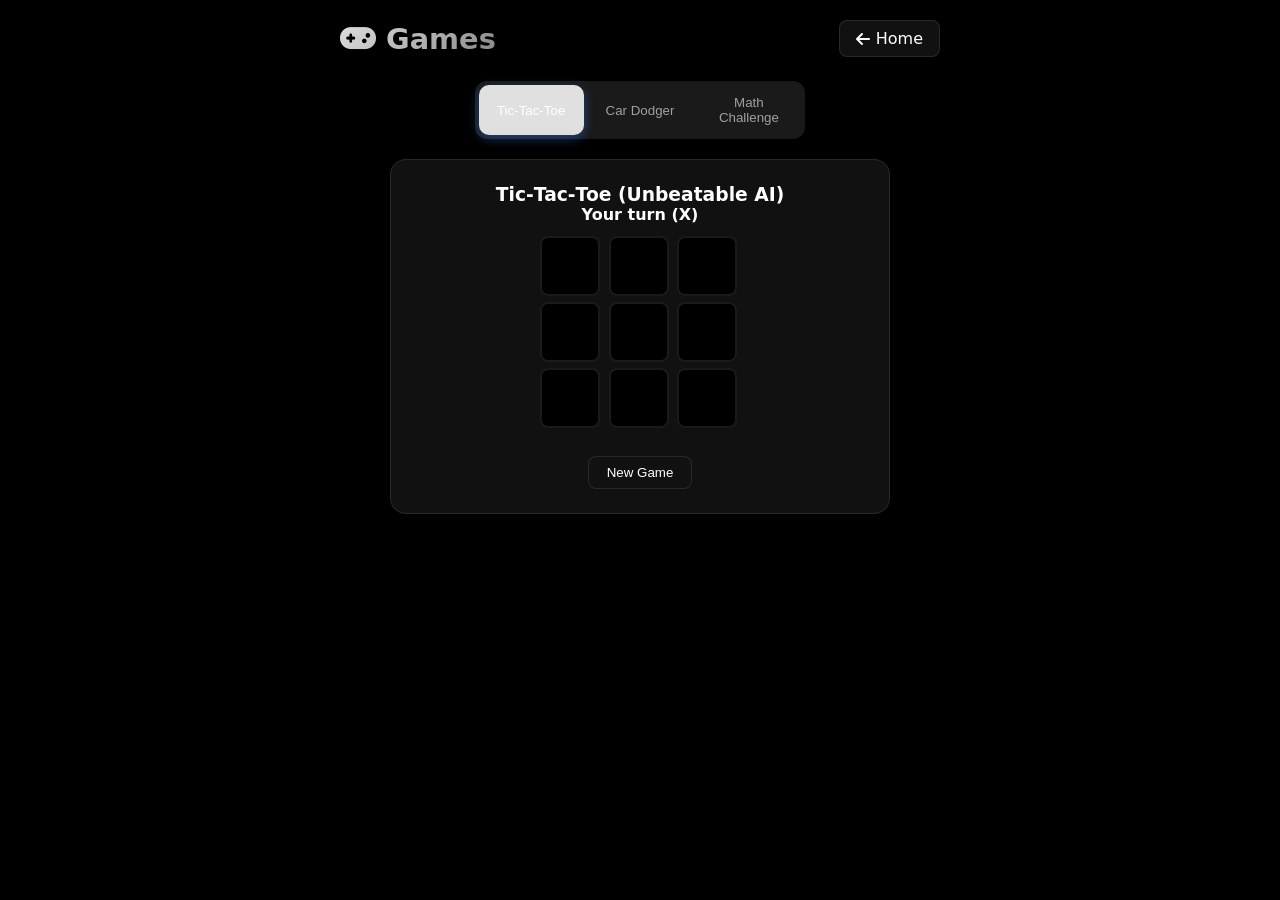
<file: game.html>
<!DOCTYPE html>
<html lang="en" data-theme="dark">
<head>
  <meta charset="UTF-8">
  <meta name="viewport" content="width=device-width, initial-scale=1.0, viewport-fit=cover">
  <title>SASS – Games</title>

  <script>
    (function(){
      var theme = localStorage.getItem('sass_theme') || 'dark';
      document.documentElement.setAttribute('data-theme', theme);
    })();
  </script>

  <link rel="stylesheet" href="https://cdnjs.cloudflare.com/ajax/libs/font-awesome/6.5.1/css/all.min.css">
  <link rel="stylesheet" href="theme.css">

  <style>
    * { margin:0; padding:0; box-sizing:border-box; }
    body {
      font-family: 'Inter', system-ui, -apple-system, sans-serif;
      background: var(--bg);
      color: var(--text);
      min-height: 100vh;
      display: flex;
      flex-direction: column;
      align-items: center;
      padding: 20px;
      transition: background 0.3s, color 0.3s;
    }
    .header {
      width: 100%;
      max-width: 600px;
      display: flex;
      justify-content: space-between;
      align-items: center;
      margin-bottom: 24px;
    }
    .header h1 {
      font-size: 1.8rem;
      font-weight: 800;
      background: linear-gradient(135deg, var(--blue), var(--purple));
      -webkit-background-clip: text;
      -webkit-text-fill-color: transparent;
    }
    .back-btn {
      background: var(--surface);
      border: 1px solid var(--border);
      color: var(--text);
      padding: 8px 16px;
      border-radius: 8px;
      text-decoration: none;
      display: flex;
      align-items: center;
      gap: 6px;
      font-weight: 500;
      transition: 0.2s;
    }
    .back-btn:hover { background: var(--blue); color: #fff; border-color: var(--blue); }

    .tabs {
      display: flex;
      gap: 4px;
      margin-bottom: 20px;
      background: var(--border);
      padding: 4px;
      border-radius: 12px;
    }
    .tab {
      flex: 1;
      padding: 10px 14px;
      border-radius: 10px;
      background: transparent;
      border: none;
      color: var(--text2);
      font-weight: 500;
      cursor: pointer;
      transition: 0.2s;
    }
    .tab.active { background: var(--blue); color: #fff; box-shadow: 0 4px 12px rgba(59,130,246,0.4); }

    .game-container {
      width: 100%;
      max-width: 500px;
      background: var(--surface);
      border: 1px solid var(--border);
      border-radius: 16px;
      padding: 24px;
      box-shadow: var(--shadow);
      text-align: center;
    }
    .hidden { display: none !important; }

    /* Tic‑Tac‑Toe (unchanged visuals, but bot improved) */
    .board {
      display: grid;
      grid-template-columns: repeat(3, 1fr);
      gap: 6px;
      width: 200px;
      margin: 0 auto 16px;
    }
    .cell {
      width: 60px; height: 60px;
      background: var(--bg);
      border: 2px solid var(--border);
      border-radius: 8px;
      display: flex;
      align-items: center;
      justify-content: center;
      font-size: 2rem;
      font-weight: bold;
      cursor: pointer;
      transition: 0.2s;
      color: var(--text);
    }
    .cell:hover { background: var(--border); }
    .cell.X { color: var(--blue); }
    .cell.O { color: var(--purple); }
    .turn-indicator { margin-bottom: 12px; font-weight: 600; }

    /* ---- CAR GAME (NEW) ---- */
    .road {
      position: relative;
      width: 100%;
      height: 400px;
      background: #1a1a2e;
      margin: 0 auto 16px;
      border: 2px solid var(--border);
      border-radius: 16px;
      overflow: hidden;
      display: flex;
      justify-content: center;
    }
    .road::before {
      content: '';
      position: absolute;
      top: 0; left: 50%;
      width: 2px;
      height: 100%;
      background: rgba(255,255,255,0.1);
      transform: translateX(-50%);
    }
    .car {
      position: absolute;
      bottom: 30px;
      width: 50px;
      height: 70px;
      background: linear-gradient(145deg, var(--blue), var(--purple));
      border-radius: 12px 12px 4px 4px;
      box-shadow: 0 0 20px var(--glow);
      transition: left 0.08s;
      display: flex;
      flex-direction: column;
      align-items: center;
      justify-content: center;
      font-size: 0.7rem;
      color: #fff;
      font-weight: 700;
    }
    .car::after {
      content: '';
      position: absolute;
      top: -8px;
      width: 40px;
      height: 8px;
      background: var(--gold);
      border-radius: 4px 4px 0 0;
    }
    .obstacle {
      position: absolute;
      width: 40px;
      height: 70px;
      background: var(--red);
      border-radius: 8px;
      animation: fall linear forwards;
    }
    @keyframes fall {
      from { top: -70px; }
      to { top: 400px; }
    }
    .lives-bar {
      display: flex;
      justify-content: center;
      gap: 6px;
      margin-bottom: 12px;
    }
    .lives-bar i { color: var(--red); font-size: 1.2rem; }
    .car-hud {
      display: flex;
      justify-content: space-between;
      align-items: center;
      margin-bottom: 8px;
      font-weight: 600;
    }
    .car-controls {
      display: flex;
      justify-content: center;
      gap: 20px;
      margin-top: 12px;
    }
    .car-btn {
      background: var(--blue);
      color: #fff;
      border: none;
      border-radius: 12px;
      padding: 12px 24px;
      font-weight: 600;
      cursor: pointer;
      transition: 0.2s;
    }
    .car-btn:hover { opacity: 0.9; }
    .reset-btn { background: var(--surface); border: 1px solid var(--border); color: var(--text); margin-top: 12px; }

    /* Math Game – difficulty selector */
    .difficulty-selector {
      margin: 16px 0;
    }
    .diff-btn {
      padding: 8px 16px;
      border-radius: 8px;
      border: 1px solid var(--border);
      background: var(--surface);
      color: var(--text);
      cursor: pointer;
      margin: 4px;
      font-weight: 500;
    }
    .diff-btn.active { background: var(--blue); color: #fff; }
    .math-question { font-size: 2rem; margin: 16px 0; font-weight: 700; }
    .math-input { width: 120px; padding: 8px; border-radius: 8px; border: 1px solid var(--border); background: var(--input-bg); color: var(--text); font-size: 1.2rem; text-align: center; }
    .timer { font-size: 1.5rem; font-weight: 600; color: var(--blue); }
    .math-score { margin-top: 12px; font-weight: 600; }
    button { background: var(--blue); color: #fff; border: none; border-radius: 8px; padding: 8px 18px; font-weight: 500; cursor: pointer; transition: 0.2s; }
    button:hover { opacity: 0.9; }
    .reset-btn { background: var(--surface); border: 1px solid var(--border); color: var(--text); margin-top: 12px; }
  </style>
</head>
<body>

  <div class="header">
    <h1><i class="fa-solid fa-gamepad"></i> Games</h1>
    <a href="index.html" class="back-btn"><i class="fa-solid fa-arrow-left"></i> Home</a>
  </div>

  <div class="tabs">
    <button class="tab active" data-game="tictactoe">Tic‑Tac‑Toe</button>
    <button class="tab" data-game="car">Car Dodger</button>
    <button class="tab" data-game="math">Math Challenge</button>
  </div>

  <!-- Tic‑Tac‑Toe -->
  <div class="game-container" id="game-tictactoe">
    <h3>Tic‑Tac‑Toe (Unbeatable AI)</h3>
    <p class="turn-indicator" id="tictactoe-turn">Your turn (X)</p>
    <div class="board" id="board"></div>
    <button class="reset-btn" id="tictactoe-reset">New Game</button>
  </div>

  <!-- Car Dodger -->
  <div class="game-container hidden" id="game-car">
    <h3>Car Dodger</h3>
    <div class="car-hud">
      <span>Score: <strong id="car-score">0</strong></span>
      <span>Best: <strong id="car-best">0</strong></span>
    </div>
    <div class="lives-bar" id="lives-bar">
      <i class="fa-solid fa-heart"></i><i class="fa-solid fa-heart"></i><i class="fa-solid fa-heart"></i>
    </div>
    <div class="road" id="road">
      <div class="car" id="car">SASS</div>
    </div>
    <div class="car-controls">
      <button class="car-btn" id="car-left"><i class="fa-solid fa-arrow-left"></i></button>
      <button class="car-btn" id="car-right"><i class="fa-solid fa-arrow-right"></i></button>
    </div>
    <button class="car-btn" id="car-start" style="margin-top:8px;">Start</button>
    <button class="reset-btn hidden" id="car-reset">Try Again</button>
    <div id="car-gameover-msg" class="hidden" style="margin-top:12px; font-weight:600;"></div>
  </div>

  <!-- Math Challenge -->
  <div class="game-container hidden" id="game-math">
    <h3>Math Challenge</h3>
    <div class="difficulty-selector" id="diff-selector">
      <button class="diff-btn active" data-diff="easy">Easy</button>
      <button class="diff-btn" data-diff="medium">Medium</button>
      <button class="diff-btn" data-diff="hard">Hard</button>
    </div>
    <p>Time left: <span class="timer" id="math-timer">30</span>s | Question: <span id="math-qnum">1</span>/10</p>
    <div class="math-question" id="math-question">7 + 3</div>
    <input type="number" class="math-input" id="math-answer" placeholder="?" autocomplete="off">
    <button id="math-submit" style="margin-top:8px;">Submit</button>
    <p class="math-score" id="math-score-display">Score: 0</p>
    <button class="reset-btn" id="math-reset">Restart</button>
  </div>

  <script>
    (function() {
      // Tab switching
      const tabs = document.querySelectorAll('.tab');
      const games = {
        tictactoe: document.getElementById('game-tictactoe'),
        car: document.getElementById('game-car'),
        math: document.getElementById('game-math')
      };
      tabs.forEach(tab => {
        tab.addEventListener('click', () => {
          tabs.forEach(t => t.classList.remove('active'));
          tab.classList.add('active');
          const gameId = tab.dataset.game;
          for (let id in games) games[id].classList.add('hidden');
          games[gameId].classList.remove('hidden');
          if (gameId !== 'car') stopCarGame();
        });
      });

      // ==================== TIC‑TAC‑TOE (Minimax bot) ====================
      (function() {
        const boardEl = document.getElementById('board');
        const turnEl = document.getElementById('tictactoe-turn');
        const resetBtn = document.getElementById('tictactoe-reset');
        let board = ['','','','','','','','',''];
        const player = 'X', bot = 'O';
        let gameActive = true;
        let botTurn = false;

        function renderBoard() {
          boardEl.innerHTML = '';
          board.forEach((val, idx) => {
            const cell = document.createElement('div');
            cell.className = 'cell' + (val ? ` ${val}` : '');
            cell.textContent = val;
            cell.addEventListener('click', () => {
              if (gameActive && !botTurn && board[idx] === '') makeMove(idx, player);
            });
            boardEl.appendChild(cell);
          });
          if (gameActive) turnEl.textContent = botTurn ? "Bot's turn (O)" : "Your turn (X)";
        }

        function checkWin(boardArr) {
          const wins = [[0,1,2],[3,4,5],[6,7,8],[0,3,6],[1,4,7],[2,5,8],[0,4,8],[2,4,6]];
          for (let w of wins) {
            const [a,b,c] = w;
            if (boardArr[a] && boardArr[a] === boardArr[b] && boardArr[a] === boardArr[c]) return boardArr[a];
          }
          return boardArr.includes('') ? null : 'draw';
        }

        function minimax(newBoard, isMaximizing) {
          const winner = checkWin(newBoard);
          if (winner === bot) return 10;
          if (winner === player) return -10;
          if (winner === 'draw') return 0;

          if (isMaximizing) {
            let best = -Infinity;
            for (let i = 0; i < 9; i++) {
              if (newBoard[i] === '') {
                newBoard[i] = bot;
                best = Math.max(best, minimax(newBoard, false));
                newBoard[i] = '';
              }
            }
            return best;
          } else {
            let best = Infinity;
            for (let i = 0; i < 9; i++) {
              if (newBoard[i] === '') {
                newBoard[i] = player;
                best = Math.min(best, minimax(newBoard, true));
                newBoard[i] = '';
              }
            }
            return best;
          }
        }

        function botMove() {
          if (!gameActive || !botTurn) return;
          let bestScore = -Infinity, bestIdx = -1;
          for (let i = 0; i < 9; i++) {
            if (board[i] === '') {
              board[i] = bot;
              let score = minimax(board, false);
              board[i] = '';
              if (score > bestScore) { bestScore = score; bestIdx = i; }
            }
          }
          if (bestIdx !== -1) makeMove(bestIdx, bot);
        }

        function makeMove(idx, symbol) {
          board[idx] = symbol;
          renderBoard();
          const winner = checkWin(board);
          if (winner === 'draw') {
            turnEl.textContent = "It's a draw!";
            gameActive = false;
          } else if (winner) {
            turnEl.textContent = (winner === player ? "You win!" : "Bot wins!");
            gameActive = false;
          } else {
            botTurn = !botTurn;
            turnEl.textContent = botTurn ? "Bot's turn (O)" : "Your turn (X)";
            if (botTurn && gameActive) setTimeout(botMove, 300);
          }
        }

        resetBtn.addEventListener('click', () => {
          board = ['','','','','','','','',''];
          gameActive = true;
          botTurn = false;
          renderBoard();
        });

        renderBoard();
      })();

      // ==================== CAR DODGER (REDESIGNED) ====================
      (function() {
        const road = document.getElementById('road');
        const car = document.getElementById('car');
        const scoreEl = document.getElementById('car-score');
        const bestEl = document.getElementById('car-best');
        const startBtn = document.getElementById('car-start');
        const resetBtn = document.getElementById('car-reset');
        const leftBtn = document.getElementById('car-left');
        const rightBtn = document.getElementById('car-right');
        const livesBar = document.getElementById('lives-bar');
        const gameoverMsg = document.getElementById('car-gameover-msg');

        let score = 0;
        let best = localStorage.getItem('car_best') || 0;
        let gameRunning = false;
        let obstacles = [];
        let carX = 0; // will be set as percentage
        let frameId;
        let obstacleInterval;
        let lives = 3;
        let difficulty = 1;
        const CAR_WIDTH = 50;
        const ROAD_WIDTH = 300; // will be adapted by road width
        bestEl.textContent = best;

        function updateRoadWidth() {
          // road width is flexible, we use the actual client width
          return road.clientWidth;
        }

        function reset() {
          score = 0;
          scoreEl.textContent = '0';
          obstacles.forEach(o => o.remove());
          obstacles = [];
          lives = 3;
          difficulty = 1;
          updateLivesDisplay();
          gameRunning = false;
          clearInterval(obstacleInterval);
          cancelAnimationFrame(frameId);
          startBtn.classList.remove('hidden');
          resetBtn.classList.add('hidden');
          gameoverMsg.classList.add('hidden');
          const roadWidth = updateRoadWidth();
          carX = (roadWidth - CAR_WIDTH) / 2;
          car.style.left = carX + 'px';
        }

        function updateLivesDisplay() {
          livesBar.innerHTML = '';
          for (let i = 0; i < 3; i++) {
            const heart = document.createElement('i');
            heart.className = 'fa-solid fa-heart';
            if (i >= lives) heart.style.opacity = '0.2';
            livesBar.appendChild(heart);
          }
        }

        function stopCarGame() { if (gameRunning) reset(); }

        function createObstacle() {
          if (!gameRunning) return;
          const roadWidth = updateRoadWidth();
          const obs = document.createElement('div');
          obs.className = 'obstacle';
          // random size variation
          const w = 30 + Math.random() * 30;
          const h = 60 + Math.random() * 30;
          obs.style.width = w + 'px';
          obs.style.height = h + 'px';
          obs.style.left = Math.random() * (roadWidth - w) + 'px';
          obs.style.background = `hsl(${Math.random() * 360}, 80%, 50%)`;
          obs.style.animationDuration = (1.8 - difficulty * 0.1) + 's'; // speed up with difficulty
          obs.addEventListener('animationend', () => {
            if (obs.parentNode) obs.remove();
            obstacles = obstacles.filter(o => o !== obs);
            if (gameRunning) {
              score++;
              scoreEl.textContent = score;
              if (score % 5 === 0 && difficulty < 8) {
                difficulty++;
                clearInterval(obstacleInterval);
                obstacleInterval = setInterval(createObstacle, 1500 - difficulty * 100);
              }
            }
          });
          road.appendChild(obs);
          obstacles.push(obs);
        }

        function checkCollision() {
          const carRect = car.getBoundingClientRect();
          for (let obs of obstacles) {
            const obsRect = obs.getBoundingClientRect();
            if (
              carRect.left < obsRect.right &&
              carRect.right > obsRect.left &&
              carRect.top < obsRect.bottom &&
              carRect.bottom > obsRect.top
            ) {
              // collision
              obs.remove();
              obstacles = obstacles.filter(o => o !== obs);
              lives--;
              updateLivesDisplay();
              if (lives <= 0) {
                gameOver();
                return;
              }
            }
          }
        }

        function gameOver() {
          gameRunning = false;
          clearInterval(obstacleInterval);
          cancelAnimationFrame(frameId);
          if (score > best) {
            best = score;
            localStorage.setItem('car_best', best);
            bestEl.textContent = best;
          }
          startBtn.classList.add('hidden');
          resetBtn.classList.remove('hidden');
          gameoverMsg.classList.remove('hidden');
          gameoverMsg.innerHTML = `💥 Game Over! Final Score: <strong>${score}</strong>`;
        }

        function gameLoop() {
          if (!gameRunning) return;
          checkCollision();
          frameId = requestAnimationFrame(gameLoop);
        }

        function startGame() {
          reset();
          gameRunning = true;
          startBtn.classList.add('hidden');
          resetBtn.classList.add('hidden');
          gameoverMsg.classList.add('hidden');
          obstacleInterval = setInterval(createObstacle, 1500);
          gameLoop();
        }

        startBtn.addEventListener('click', startGame);
        resetBtn.addEventListener('click', startGame);

        function moveCar(dx) {
          if (!gameRunning) return;
          const roadWidth = updateRoadWidth();
          carX = Math.max(0, Math.min(roadWidth - CAR_WIDTH, carX + dx));
          car.style.left = carX + 'px';
        }

        leftBtn.addEventListener('mousedown', () => moveCar(-30));
        rightBtn.addEventListener('mousedown', () => moveCar(30));
        leftBtn.addEventListener('touchstart', (e) => { e.preventDefault(); moveCar(-30); });
        rightBtn.addEventListener('touchstart', (e) => { e.preventDefault(); moveCar(30); });

        document.addEventListener('keydown', (e) => {
          if (!gameRunning) return;
          if (e.key === 'ArrowLeft') moveCar(-30);
          else if (e.key === 'ArrowRight') moveCar(30);
        });

        // Set initial position after styles load
        window.addEventListener('load', () => {
          const roadWidth = updateRoadWidth();
          carX = (roadWidth - CAR_WIDTH) / 2;
          car.style.left = carX + 'px';
        });
      })();

      // ==================== MATH CHALLENGE (with difficulty) ====================
      (function() {
        const questionEl = document.getElementById('math-question');
        const answerInput = document.getElementById('math-answer');
        const submitBtn = document.getElementById('math-submit');
        const timerEl = document.getElementById('math-timer');
        const scoreEl = document.getElementById('math-score-display');
        const qnumEl = document.getElementById('math-qnum');
        const resetBtn = document.getElementById('math-reset');
        const diffButtons = document.querySelectorAll('.diff-btn');

        let currentAnswer;
        let score = 0;
        let questionsDone = 0;
        let totalQuestions = 10;
        let timeLeft = 30;
        let timerInterval;
        let gameActive = false;
        let difficulty = 'easy'; // default

        const settings = {
          easy: { time: 45, ops: ['+','-'], maxA: 20, maxB: 20, min: 1 },
          medium: { time: 35, ops: ['+','-','×'], maxA: 15, maxB: 15, min: 2 },
          hard: { time: 25, ops: ['+','-','×','÷'], maxA: 100, maxB: 20, min: 3 }
        };

        function rand(min, max) { return Math.floor(Math.random() * (max - min + 1)) + min; }

        function generateQuestion() {
          const s = settings[difficulty];
          const op = s.ops[Math.floor(Math.random() * s.ops.length)];
          let a, b;
          if (op === '+') { a = rand(s.min, s.maxA); b = rand(s.min, s.maxB); currentAnswer = a + b; }
          else if (op === '-') { a = rand(s.min + 1, s.maxA); b = rand(s.min, a); currentAnswer = a - b; }
          else if (op === '×') { a = rand(s.min, s.maxA); b = rand(s.min, s.maxB); currentAnswer = a * b; }
          else if (op === '÷') {
            b = rand(s.min, s.maxB);
            a = b * rand(1, Math.floor(s.maxA / b));
            currentAnswer = a / b;
          }
          questionEl.textContent = `${a} ${op} ${b} = ?`;
        }

        function endGame() {
          gameActive = false;
          clearInterval(timerInterval);
          answerInput.disabled = true;
          submitBtn.disabled = true;
          alert(`Game over! You scored ${score} out of ${totalQuestions}.`);
        }

        function resetMath() {
          clearInterval(timerInterval);
          const s = settings[difficulty];
          timeLeft = s.time;
          timerEl.textContent = timeLeft;
          score = 0;
          questionsDone = 0;
          qnumEl.textContent = '1';
          scoreEl.textContent = 'Score: 0';
          answerInput.value = '';
          answerInput.disabled = false;
          submitBtn.disabled = false;
          gameActive = true;
          generateQuestion();
          timerInterval = setInterval(() => {
            timeLeft--;
            timerEl.textContent = timeLeft;
            if (timeLeft <= 0) endGame();
          }, 1000);
        }

        // Difficulty buttons
        diffButtons.forEach(btn => {
          btn.addEventListener('click', () => {
            diffButtons.forEach(b => b.classList.remove('active'));
            btn.classList.add('active');
            difficulty = btn.dataset.diff;
            resetMath();
          });
        });

        submitBtn.addEventListener('click', () => {
          if (!gameActive) return;
          const userAnswer = parseFloat(answerInput.value);
          if (isNaN(userAnswer)) return;
          if (Math.abs(userAnswer - currentAnswer) < 0.001) score++;
          questionsDone++;
          if (questionsDone >= totalQuestions) {
            scoreEl.textContent = 'Score: ' + score;
            endGame();
            return;
          }
          scoreEl.textContent = 'Score: ' + score;
          qnumEl.textContent = questionsDone + 1;
          answerInput.value = '';
          generateQuestion();
        });

        answerInput.addEventListener('keypress', (e) => {
          if (e.key === 'Enter') submitBtn.click();
        });

        resetBtn.addEventListener('click', resetMath);
        resetMath();
      })();

    })();
  </script>
</body>
</html>
</file>
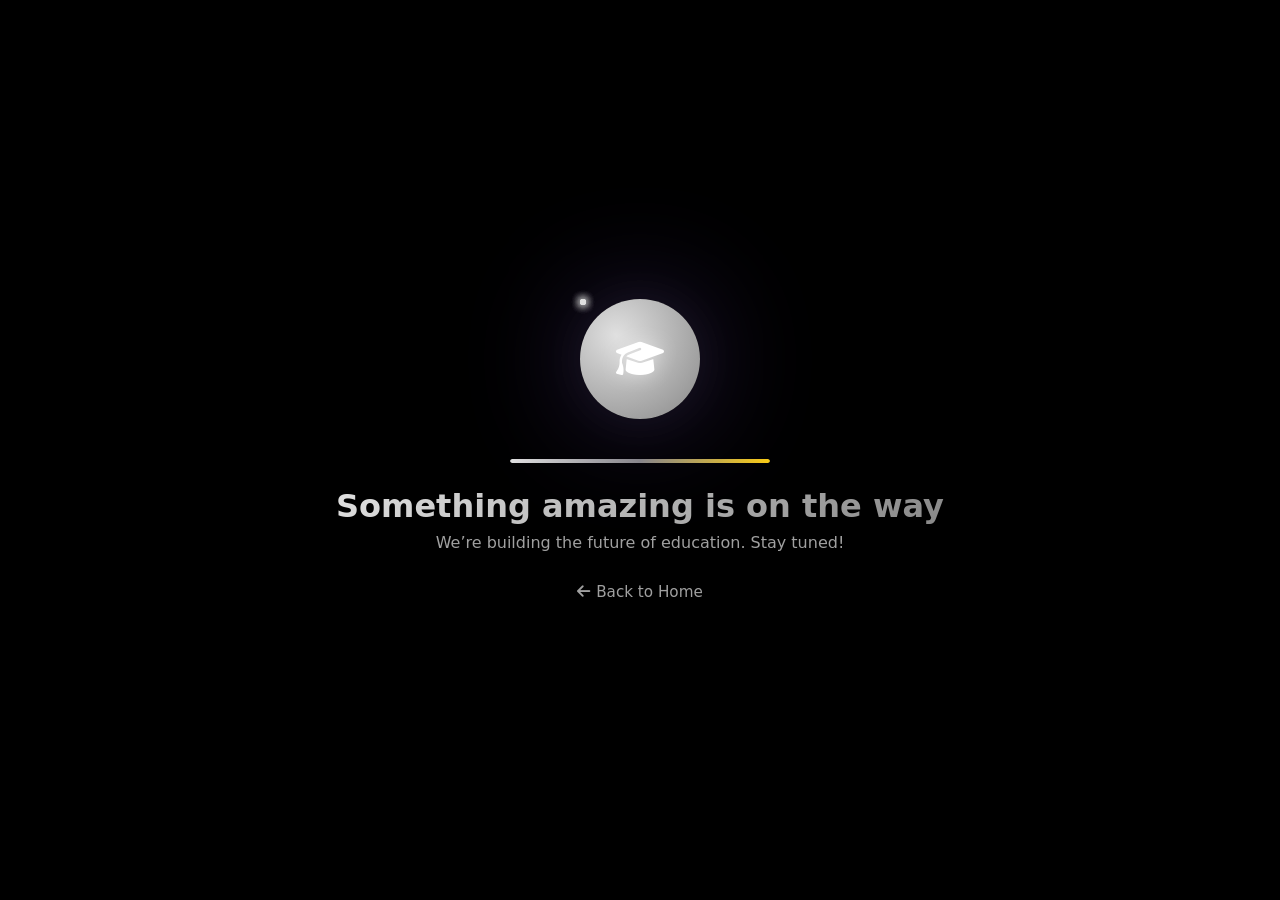
<file: soon.html>
<!DOCTYPE html>
<html lang="en" data-theme="dark">
<head>
  <meta charset="UTF-8">
  <meta name="viewport" content="width=device-width, initial-scale=1.0, viewport-fit=cover">
  <title>SASS – Coming Soon</title>

  <!-- Read saved theme immediately -->
  <script>
    (function(){
      var theme = localStorage.getItem('sass_theme') || 'dark';
      document.documentElement.setAttribute('data-theme', theme);
    })();
  </script>

  <link rel="stylesheet" href="https://cdnjs.cloudflare.com/ajax/libs/font-awesome/6.5.1/css/all.min.css">
  <link rel="stylesheet" href="theme.css">

  <style>
    * { margin:0; padding:0; box-sizing:border-box; }
    body {
      font-family: 'Inter', system-ui, -apple-system, sans-serif;
      background: var(--bg);
      color: var(--text);
      height: 100vh;
      display: flex;
      align-items: center;
      justify-content: center;
      overflow: hidden;
      transition: background 0.3s;
    }

    .container {
      position: relative;
      text-align: center;
    }

    /* ============ MORPHING ORB (main animation) ============ */
    .orb {
      position: relative;
      width: 120px;
      height: 120px;
      margin: 0 auto 40px;
    }

    .orb-core {
      width: 100%;
      height: 100%;
      border-radius: 50%;
      background: radial-gradient(circle at 30% 30%, var(--primary), var(--purple));
      box-shadow: 0 0 60px var(--glow), 0 0 120px rgba(139,92,246,0.3);
      animation: morphOrb 4s ease-in-out infinite;
      position: absolute;
      top: 0;
      left: 0;
    }

    @keyframes morphOrb {
      0%, 100% {
        border-radius: 50% 50% 50% 50%;
        transform: scale(1) rotate(0deg);
      }
      25% {
        border-radius: 60% 40% 60% 40%;
        transform: scale(1.2) rotate(90deg);
      }
      50% {
        border-radius: 40% 60% 40% 60%;
        transform: scale(1.1) rotate(180deg);
      }
      75% {
        border-radius: 55% 45% 55% 45%;
        transform: scale(1.15) rotate(270deg);
      }
    }

    /* Orbiting particles */
    .particle {
      position: absolute;
      width: 6px;
      height: 6px;
      background: var(--blue);
      border-radius: 50%;
      animation: orbit 3s linear infinite;
      box-shadow: 0 0 8px var(--blue);
    }

    .particle:nth-child(1) { animation-delay: 0s; }
    .particle:nth-child(2) { animation-delay: -0.75s; }
    .particle:nth-child(3) { animation-delay: -1.5s; }
    .particle:nth-child(4) { animation-delay: -2.25s; }

    @keyframes orbit {
      0% {
        transform: rotate(0deg) translateX(80px) rotate(0deg);
        opacity: 1;
      }
      100% {
        transform: rotate(360deg) translateX(80px) rotate(-360deg);
        opacity: 0.6;
      }
    }

    /* SASS Logo inside the orb */
    .orb-logo {
      position: absolute;
      top: 50%;
      left: 50%;
      transform: translate(-50%, -50%);
      font-size: 2.4rem;
      color: #fff;
      z-index: 2;
      animation: pulseText 2s ease-in-out infinite;
      text-shadow: 0 0 20px rgba(255,255,255,0.5);
    }

    @keyframes pulseText {
      0%, 100% { transform: translate(-50%, -50%) scale(1); }
      50% { transform: translate(-50%, -50%) scale(1.1); }
    }

    /* Progress bar */
    .progress-track {
      width: 260px;
      height: 4px;
      background: var(--border);
      border-radius: 4px;
      margin: 0 auto 24px;
      overflow: hidden;
    }

    .progress-fill {
      height: 100%;
      width: 0%;
      background: linear-gradient(90deg, var(--blue), var(--purple), var(--gold));
      border-radius: 4px;
      animation: fillBar 2.5s ease-out forwards;
    }

    @keyframes fillBar {
      0% { width: 0%; }
      100% { width: 100%; }
    }

    /* Text reveal */
    .coming-text {
      font-size: 2rem;
      font-weight: 800;
      background: linear-gradient(135deg, var(--blue), var(--purple));
      -webkit-background-clip: text;
      -webkit-text-fill-color: transparent;
      opacity: 0;
      animation: fadeInUp 0.8s ease 2.7s forwards;
      margin-bottom: 8px;
    }

    .sub-text {
      color: var(--text2);
      font-size: 1rem;
      opacity: 0;
      animation: fadeInUp 0.8s ease 3s forwards;
      margin-bottom: 30px;
    }

    @keyframes fadeInUp {
      from {
        opacity: 0;
        transform: translateY(20px);
      }
      to {
        opacity: 1;
        transform: translateY(0);
      }
    }

    .back-link {
      opacity: 0;
      animation: fadeInUp 0.8s ease 3.3s forwards;
    }

    .back-link a {
      color: var(--text2);
      text-decoration: none;
      font-size: 0.95rem;
      display: inline-flex;
      align-items: center;
      gap: 6px;
      transition: color 0.2s;
    }

    .back-link a:hover { color: var(--blue); }
  </style>
</head>
<body>
  <div class="container">
    <!-- Morphing orb with particles and logo -->
    <div class="orb">
      <div class="orb-core"></div>
      <div class="particle"></div>
      <div class="particle"></div>
      <div class="particle"></div>
      <div class="particle"></div>
      <div class="orb-logo"><i class="fa-solid fa-graduation-cap"></i></div>
    </div>

    <!-- Loading bar -->
    <div class="progress-track">
      <div class="progress-fill"></div>
    </div>

    <!-- Reveal text after animation -->
    <h1 class="coming-text">Something amazing is on the way</h1>
    <p class="sub-text">We’re building the future of education. Stay tuned!</p>

    <div class="back-link">
      <a href="index.html"><i class="fa-solid fa-arrow-left"></i> Back to Home</a>
    </div>
  </div>
</body>
</html>
</file>
<file: theme.css>
:root {
  /* ===== Dark Mode: Black & White ===== */
  --bg: #000000;                     /* pure black */
  --bg2: #0a0a0a;
  --surface: #111111;                /* cards, modals */
  
  --text: #ffffff;                   /* white */
  --text2: #a0a0a0;                  /* light grey secondary */
  
  --border: rgba(255, 255, 255, 0.1);
  --card-bg: rgba(20, 20, 20, 0.8);  /* dark frosted glass */
  
  /* Brand – monochrome grey spectrum */
  --primary: #e0e0e0;                /* off‑white for interactive elements */
  --primary-hover: #ffffff;
  --secondary: #333333;              /* dark grey accent */
  --secondary-hover: #444444;
  --accent: #888888;                 /* mid grey for badges/icons */
  --accent-hover: #aaaaaa;
  
  --glow: rgba(255, 255, 255, 0.06);  /* very subtle white glow */
  --shadow: 0 8px 32px rgba(0, 0, 0, 0.9);
  --card-hover-shadow: 0 16px 40px rgba(255, 255, 255, 0.05);
  
  --glass: rgba(10, 10, 10, 0.8);
  --nav-bg: rgba(0, 0, 0, 0.92);
  --hero-gradient: linear-gradient(145deg, #000000 0%, #0a0a0a 35%, #000000 100%);
  --blur-bg: rgba(0, 0, 0, 0.85);
  --input-bg: #1a1a1a;
  --red: #ef4444;                    /* keep for errors / delete buttons */
  
  --button-pill: 999px;
  --timeline-line: #333333;
  
  /* Aliases remapped to greyscale */
  --blue: #e0e0e0;
  --purple: #888888;
  --green: #666666;
  --pink: #999999;
  --gold: #facc15;                 /* tiny warm accent – comment out if you want pure b/w */
  --gradient-1: #e0e0e0;
  --gradient-2: #888888;
}
[data-theme="light"] {
  /* ===== Light Mode: Slate & Deep Teal 🍃 ===== */
  --bg: #F3F4F6;                     /* light grey background */
  --bg2: #ffffff;                    /* pure white for subtle contrast */
  --surface: #ffffff;
  
  --text: #1C1C20;                   /* near-black text */
  --text2: #60708A;                  /* slate secondary text */
  
  --border: rgba(96, 112, 138, 0.08);
  --card-bg: rgba(255, 255, 255, 0.92);
  
  --primary: #193C40;                /* deep teal (leaf-like) */
  --primary-hover: #1C1C20;          /* darken on hover */
  --secondary: #60708A;              /* slate */
  --secondary-hover: #93A3BC;        /* lighter slate */
  --accent: #193C40;                 /* teal for badges/icons */
  --accent-hover: #1C1C20;
  
  --glow: rgba(25, 60, 64, 0.12);    /* teal glow */
  --shadow: 0 4px 24px rgba(0, 0, 0, 0.03);
  --card-hover-shadow: 0 14px 32px rgba(25, 60, 64, 0.08);
  
  --glass: rgba(243, 244, 246, 0.75);
  --nav-bg: rgba(243, 244, 246, 0.94);
  --hero-gradient: linear-gradient(145deg, #F3F4F6 0%, #ffffff 35%, #F3F4F6 100%);
  --blur-bg: rgba(243, 244, 246, 0.8);
  --input-bg: #ffffff;
  
  --timeline-line: #93A3BC;
  
  --blue: #193C40;
  --purple: #60708A;
  --green: #193C40;
  --pink: #93A3BC;
  --gold: #60708A;
  --gradient-1: #193C40;
  --gradient-2: #60708A;
  --red: #dc2626;    /* in [data-theme="light"] */

}
</file>
